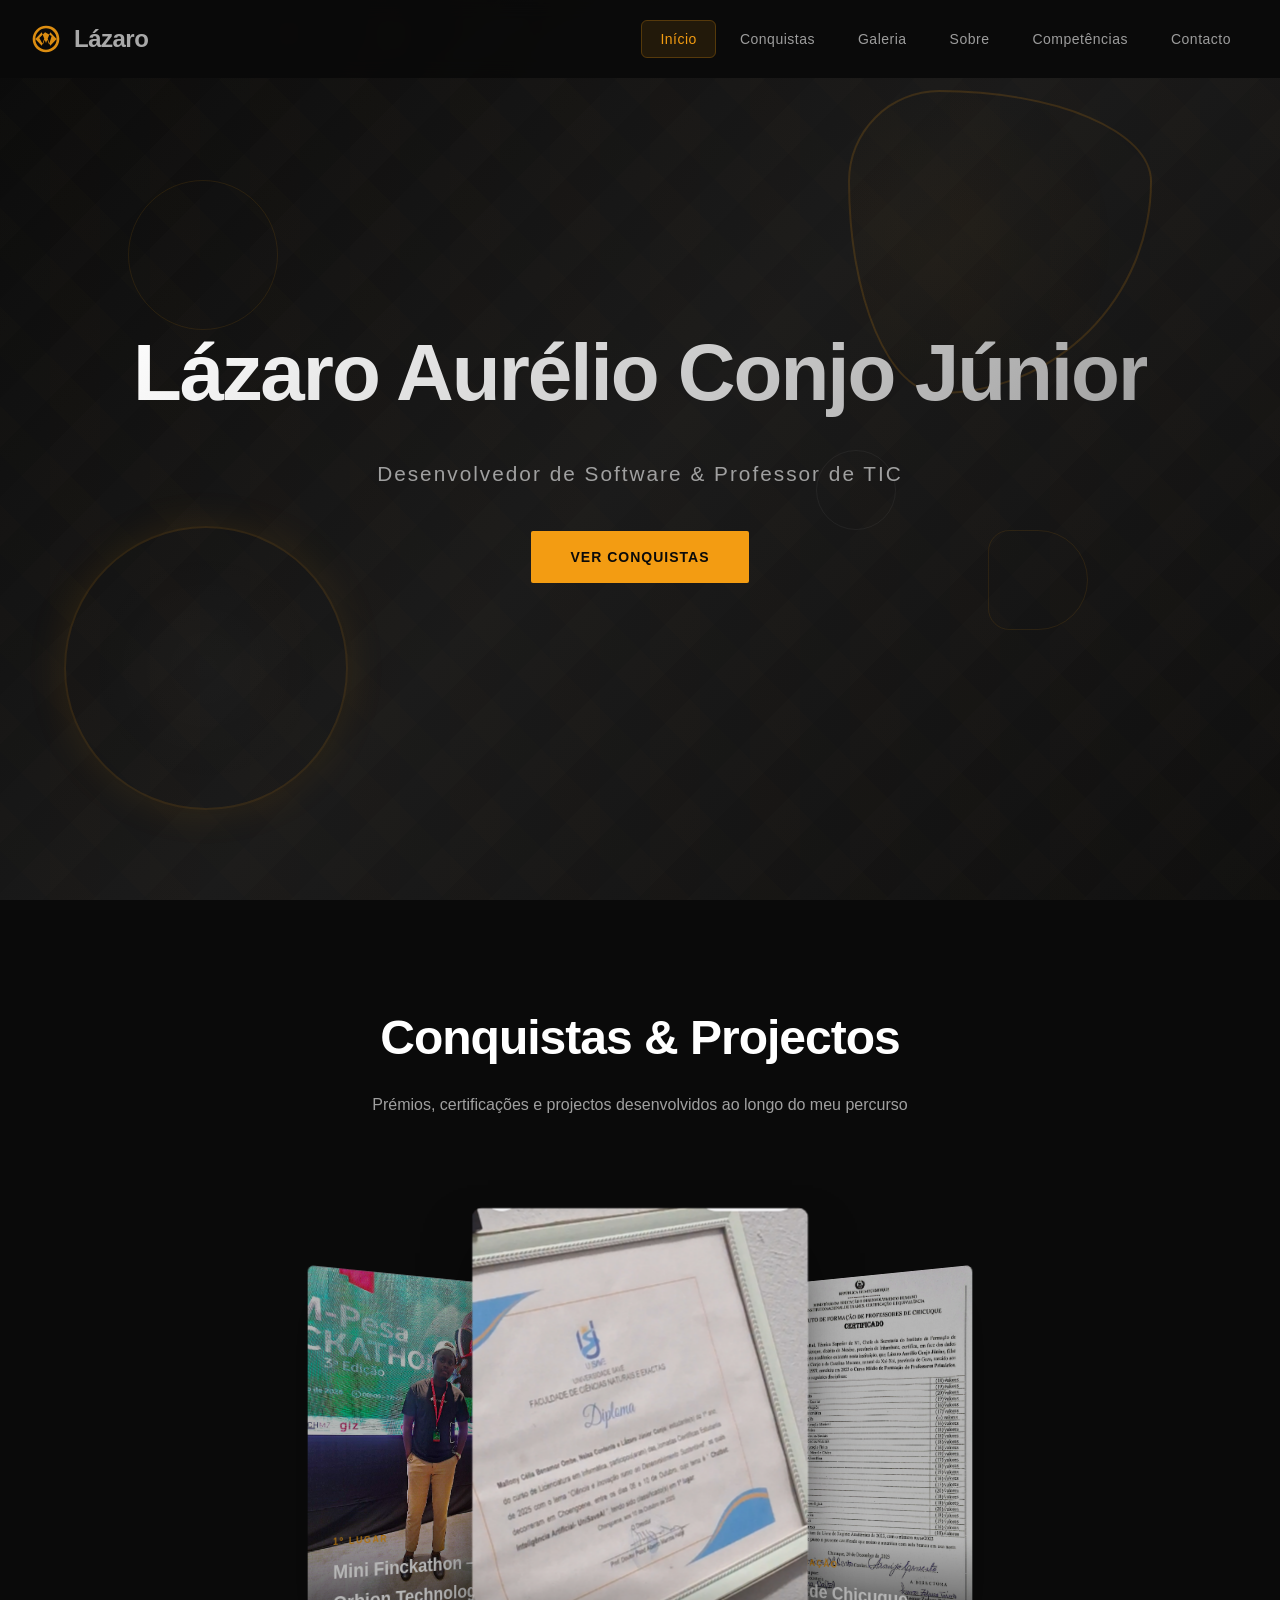
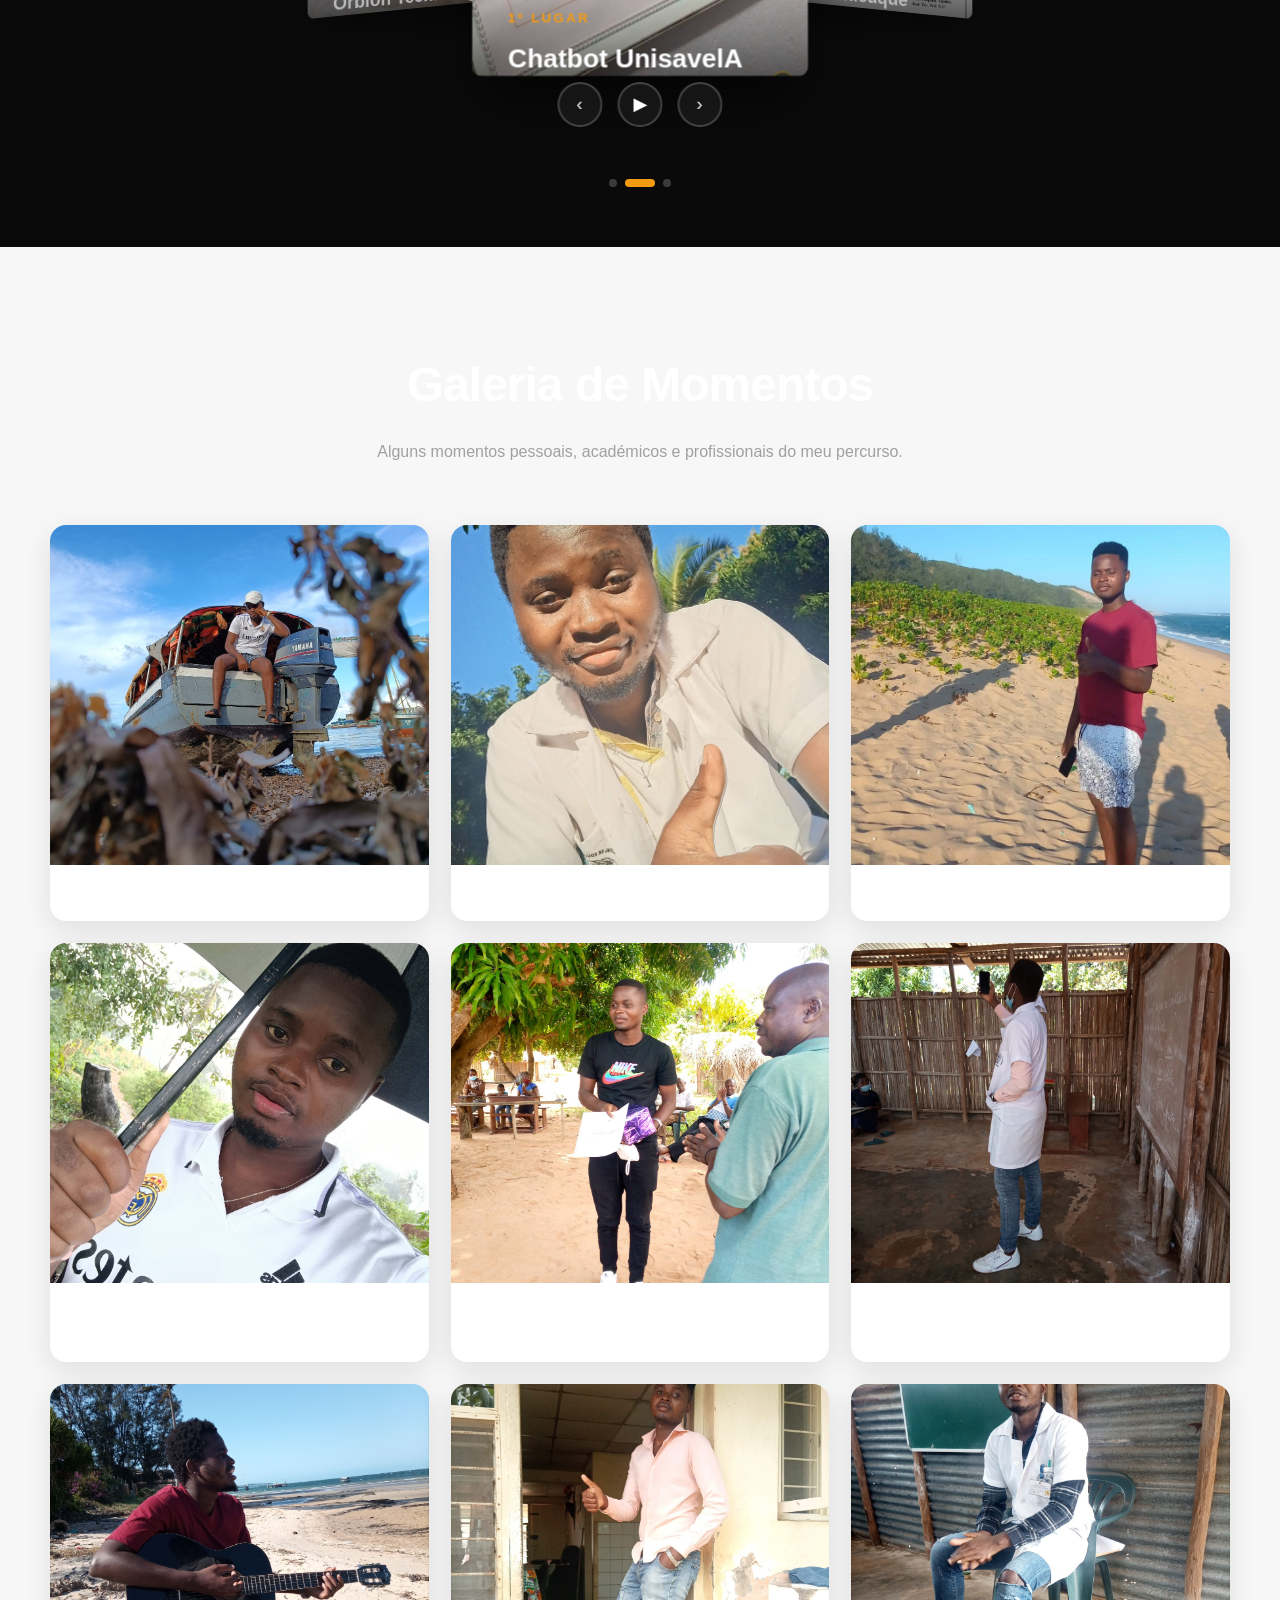
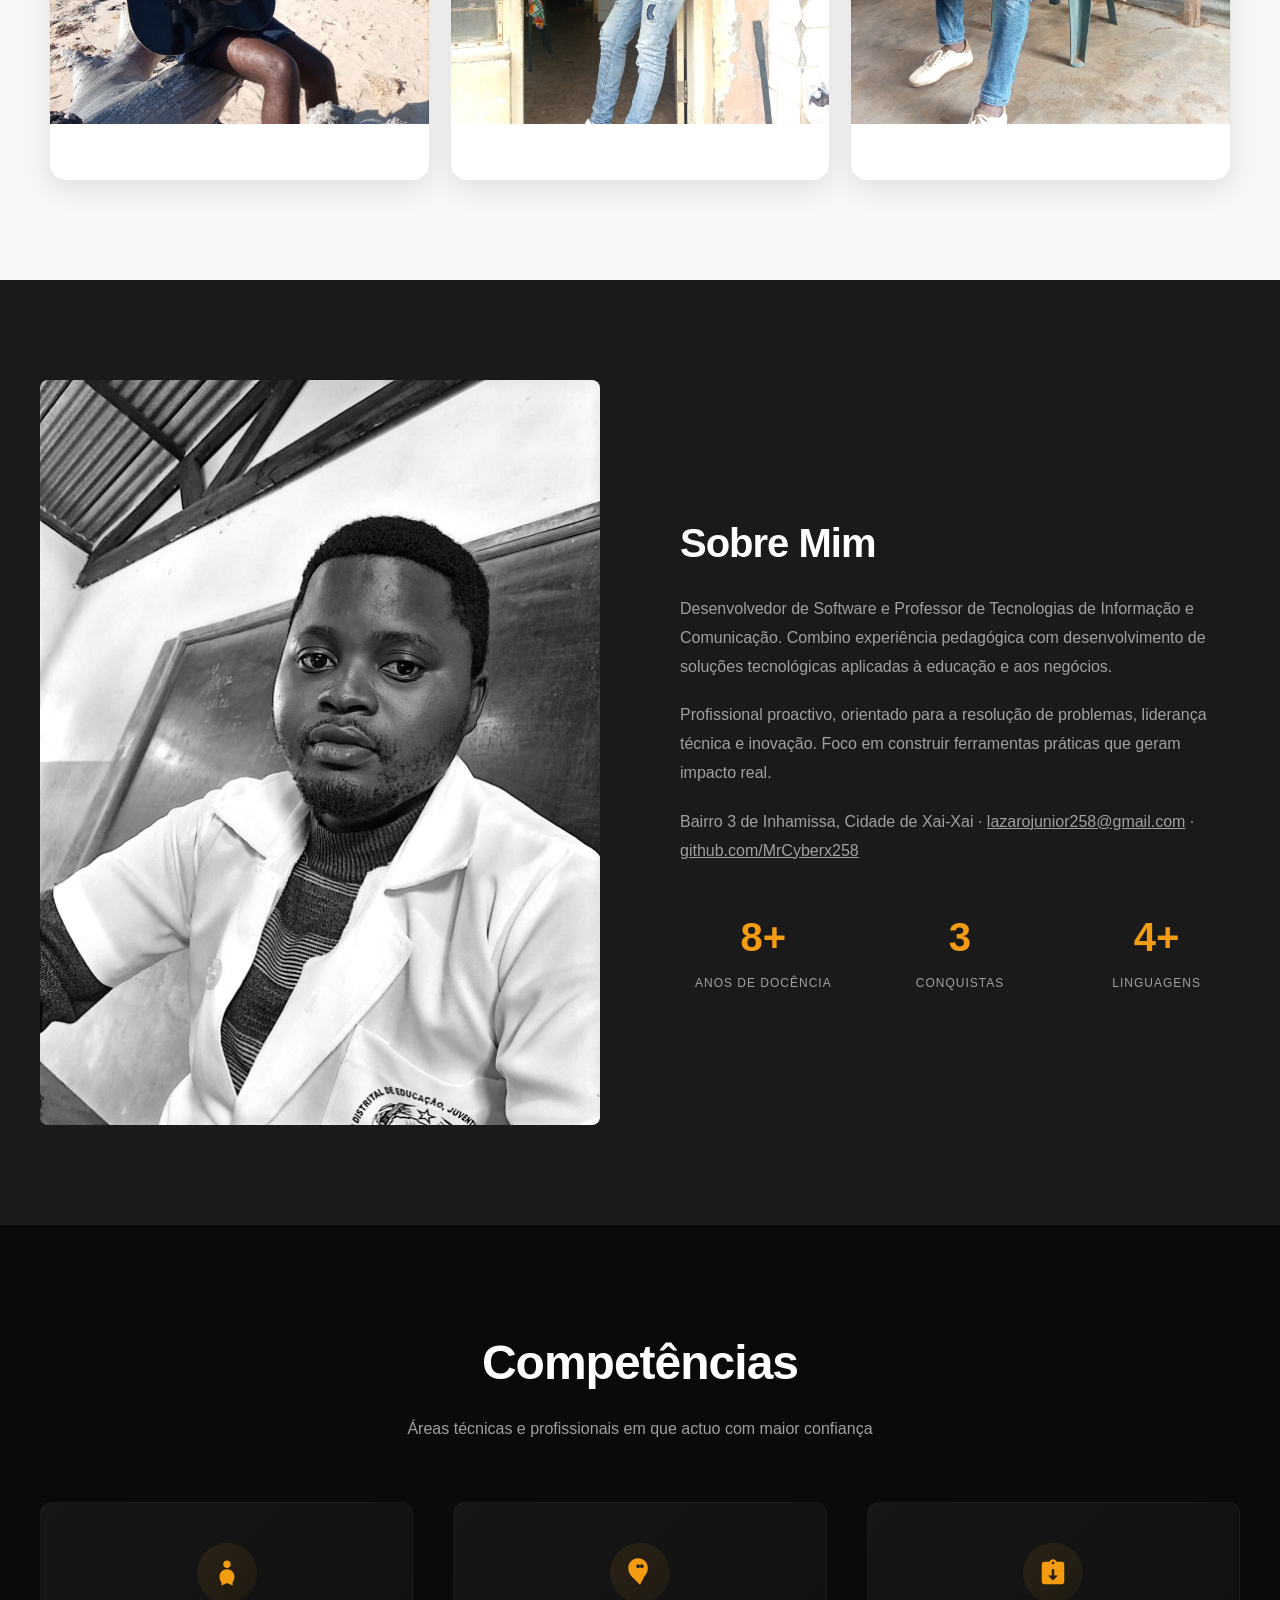
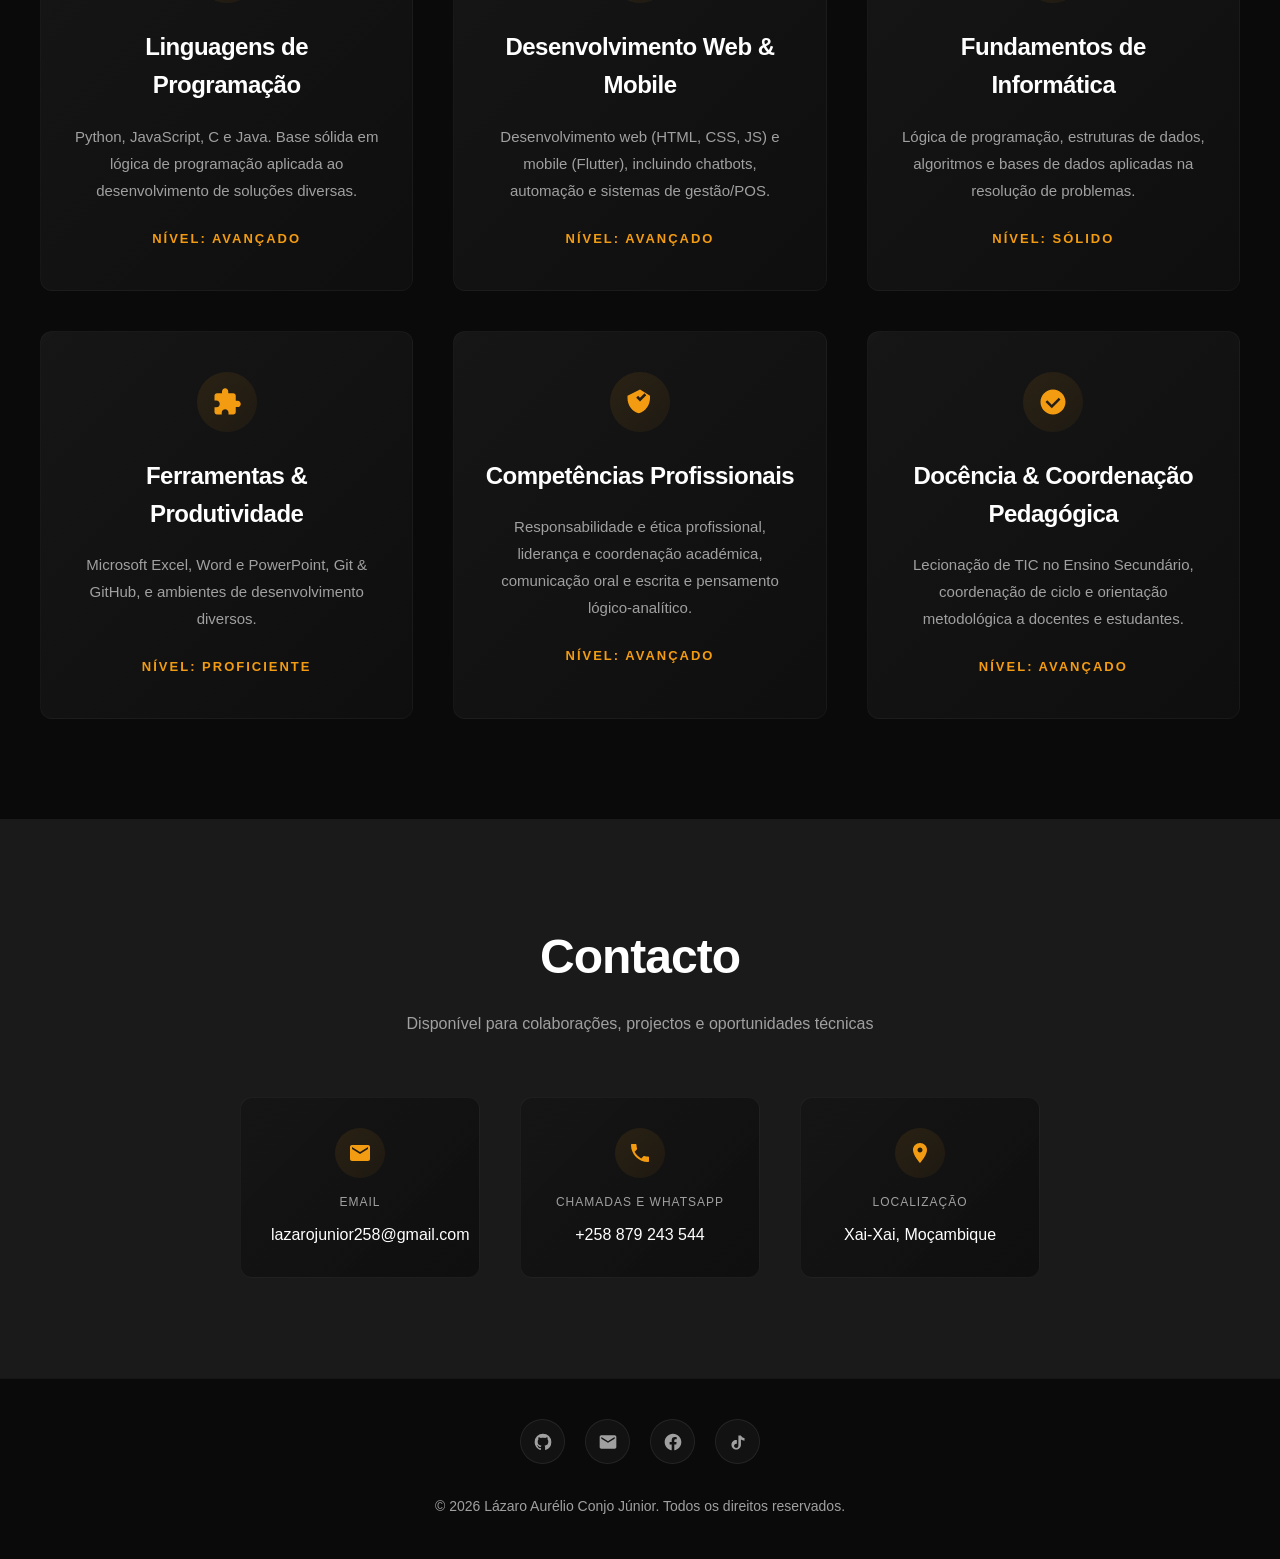
<file: index.html>
<!DOCTYPE html>
<html lang="pt-PT">
<head>
    
    <meta name="google-site-verification" content="lxojK_uDSFp10uZTEmTOgrh80DhvnUfs86QSbu8yl74"/>
    <meta charset="UTF-8">
    <meta name="viewport" content="width=device-width, initial-scale=1.0">
    <meta name="description" content="Portfólio de Lázaro Aurélio Conjo Júnior - Desenvolvedor e Professor de TIC">
    <title>Lázaro Aurélio Conjo Júnior | Desenvolvedor & Professor de TIC</title>
    <link rel="stylesheet" href="templatemo-amber-folio.css">
<!--

TemplateMo 615 Amber Folio

https://templatemo.com/tm-615-amber-folio

-->
</head>
<body>
    <!-- Loading Screen -->
    <div class="loading-screen" id="loadingScreen">
        <div class="loader"></div>
    </div>

    <!-- Header Navigation -->
    <header id="header">
        <nav>
            <a href="#home" class="logo">
                <svg viewBox="0 0 24 24" xmlns="http://www.w3.org/2000/svg">
                    <path d="M12 20C16.4 20 20 16.4 20 12C20 7.6 16.4 4 12 4C7.6 4 4 7.6 4 12C4 16.4 7.6 20 12 20M12 2C18.5 2 22 6.5 22 12C22 17.5 17.5 22 12 22C6.5 22 2 17.5 2 12C2 6.5 6.5 2 12 2M14.3 16.2L12 10L9.7 16.2L7 11.3L11.3 7L16.2 9.7L14.3 16.2M8.8 17L12 8L15.2 17L20 12L15.2 7L12 15L8.8 7L4 12L8.8 17Z"/>
                </svg>
                Lázaro
            </a>
            <ul class="nav-menu" id="navMenu">
                <li><a href="#home">Início</a></li>
                <li><a href="#portfolio">Conquistas</a></li>
                <li><a href="#momentos">Galeria</a></li>
                <li><a href="#about">Sobre</a></li>
                <li><a href="#services">Competências</a></li>
                <li><a href="#contact">Contacto</a></li>
            </ul>
            <div class="menu-toggle" id="menuToggle">
                <span></span>
                <span></span>
                <span></span>
            </div>
        </nav>
    </header>

    <!-- Hero Section -->
    <section class="hero-section" id="home">
        <div class="hero-bg"></div>
        <div class="hero-shapes">
            <div class="floating-accent accent-1"></div>
            <div class="floating-accent accent-2"></div>
            <div class="floating-accent accent-3"></div>
        </div>
        <div class="hero-content reveal">
            <h1 class="hero-title">Lázaro Aurélio Conjo Júnior</h1>
            <p class="hero-subtitle">Desenvolvedor de Software & Professor de TIC</p>
            <a href="#portfolio" class="cta-button">Ver Conquistas</a>
        </div>
    </section>

    <!-- Portfolio Section with Coverflow -->
    <section class="portfolio-section" id="portfolio">
        <div class="section-header reveal">
            <h2 class="section-title">Conquistas & Projectos</h2>
            <p class="section-subtitle">Prémios, certificações e projectos desenvolvidos ao longo do meu percurso</p>
        </div>

        <div class="coverflow-wrapper">
            <div class="coverflow-container" id="coverflowContainer">
                <!-- Mini Finckathon -->
                <div class="coverflow-item" data-index="0">
                    <img src="images/cert-finckathon.jpg" alt="Mini Finckathon - Orbion Technology" class="portfolio-image">
                    <div class="portfolio-overlay">
                        <div class="portfolio-category">1º Lugar</div>
                        <h3 class="portfolio-title">Mini Finckathon — Orbion Technology</h3>
                        <p class="portfolio-description">UNISAVE · Vodacom M-Pesa · 2026 — Apuramento nacional com projecto de inclusão financeira</p>
                    </div>
                </div>

                <!-- Chatbot UnisavelA -->
                <div class="coverflow-item" data-index="1">
                    <img src="images/cert-unisave.jpg" alt="Chatbot UnisavelA" class="portfolio-image">
                    <div class="portfolio-overlay">
                        <div class="portfolio-category">1º Lugar</div>
                        <h3 class="portfolio-title">Chatbot UnisavelA</h3>
                        <p class="portfolio-description">Jornadas Científicas · UNISAVE · 2025 — Assistente virtual de suporte académico</p>
                    </div>
                </div>

                <!-- IFP Chicuque -->
                <div class="coverflow-item" data-index="2">
                    <img src="images/cert-chicuque.jpg" alt="Curso Médio de Formação de Professores - IFP de Chicuque" class="portfolio-image">
                    <div class="portfolio-overlay">
                        <div class="portfolio-category">Formação</div>
                        <h3 class="portfolio-title">IFP de Chicuque</h3>
                        <p class="portfolio-description">Curso Médio de Formação de Professores Primários · Nota Final: 18 Valores</p>
                    </div>
                </div>

            </div>

            <!-- Navigation Controls -->
            <div class="coverflow-controls">
                <button class="control-btn" id="prevBtn">‹</button>
                <button class="control-btn" id="playPauseBtn">▶</button>
                <button class="control-btn" id="nextBtn">›</button>
            </div>

            <!-- Indicators -->
            <div class="indicators" id="indicators">
                <div class="indicator active" data-index="0"></div>
                <div class="indicator" data-index="1"></div>
                <div class="indicator" data-index="2"></div>
            </div>
        </div>
    </section>

    <!-- About Section -->
    
    <!-- Galeria de Fotografias -->
    <section class="moments-section" id="momentos">
        <div class="section-header reveal">
            <h2 class="section-title">Galeria de Momentos</h2>
            <p class="section-subtitle">Alguns momentos pessoais, académicos e profissionais do meu percurso.</p>
        </div>
        <div class="moments-grid">
            <figure class="moment-card reveal">
                <img src="images/momentos/momento-na-praia-barco.jpg" alt="Momento junto a um barco na praia" loading="lazy">
                <figcaption>Momentos de lazer junto ao mar</figcaption>
            </figure>
            <figure class="moment-card reveal">
                <img src="images/momentos/retrato-ao-ar-livre.jpg" alt="Retrato ao ar livre" loading="lazy">
                <figcaption>Retrato ao ar livre</figcaption>
            </figure>
            <figure class="moment-card reveal">
                <img src="images/momentos/praia-corpo-inteiro.jpg" alt="Passeio pela praia" loading="lazy">
                <figcaption>Passeio pela praia</figcaption>
            </figure>
            <figure class="moment-card reveal">
                <img src="images/momentos/retrato-com-guarda-chuva.jpg" alt="Retrato com guarda-chuva" loading="lazy">
                <figcaption>Um momento tranquilo ao ar livre</figcaption>
            </figure>
            <figure class="moment-card reveal">
                <img src="images/momentos/entrega-de-certificado.jpg" alt="Entrega de certificado numa actividade" loading="lazy">
                <figcaption>Participação numa actividade e entrega de certificado</figcaption>
            </figure>
            <figure class="moment-card reveal">
                <img src="images/momentos/actividade-na-sala.jpg" alt="Actividade numa sala de aula" loading="lazy">
                <figcaption>Actividade em contexto educativo</figcaption>
            </figure>
            <figure class="moment-card reveal">
                <img src="images/momentos/musica-na-praia.jpg" alt="A tocar guitarra na praia" loading="lazy">
                <figcaption>Música e inspiração junto ao mar</figcaption>
            </figure>
            <figure class="moment-card reveal">
                <img src="images/momentos/retrato-na-entrada.jpg" alt="Retrato à entrada de um edifício" loading="lazy">
                <figcaption>Retrato informal</figcaption>
            </figure>
            <figure class="moment-card reveal">
                <img src="images/momentos/actividade-profissional.jpg" alt="Momento de actividade profissional" loading="lazy">
                <figcaption>Experiência e participação profissional</figcaption>
            </figure>
        </div>
    </section>

    <section class="about-section" id="about">
        <div class="about-container reveal">
            <div class="about-image">
                <img src="images/perfil.jpg" alt="Lázaro Aurélio Conjo Júnior"">
            </div>
            <div class="about-content">
                <h2>Sobre Mim</h2>
                <p>Desenvolvedor de Software e Professor de Tecnologias de Informação e Comunicação. Combino experiência pedagógica com desenvolvimento de soluções tecnológicas aplicadas à educação e aos negócios.</p>
                <p>Profissional proactivo, orientado para a resolução de problemas, liderança técnica e inovação. Foco em construir ferramentas práticas que geram impacto real.</p>
                <p>Bairro 3 de Inhamissa, Cidade de Xai-Xai · <a href="mailto:lazarojunior258@gmail.com" style="color:inherit;">lazarojunior258@gmail.com</a> · <a href="https://github.com/MrCyberx258" target="_blank" rel="noopener" style="color:inherit;">github.com/MrCyberx258</a></p>
                
                <div class="stats">
                    <div class="stat-item">
                        <div class="stat-number">8+</div>
                        <div class="stat-label">Anos de Docência</div>
                    </div>
                    <div class="stat-item">
                        <div class="stat-number">3</div>
                        <div class="stat-label">Conquistas</div>
                    </div>
                    <div class="stat-item">
                        <div class="stat-number">4+</div>
                        <div class="stat-label">Linguagens</div>
                    </div>
                </div>
            </div>
        </div>
    </section>

    <!-- Services Section -->
    <section class="services-section" id="services">
        <div class="services-container">
            <div class="section-header reveal">
                <h2 class="section-title">Competências</h2>
                <p class="section-subtitle">Áreas técnicas e profissionais em que actuo com maior confiança</p>
            </div>

            <div class="services-grid reveal">
                <div class="service-card">
                    <div class="service-icon">
                        <svg viewBox="0 0 24 24" xmlns="http://www.w3.org/2000/svg">
                            <path d="M12 2C10.34 2 9 3.34 9 5C9 6.66 10.34 8 12 8C13.66 8 15 6.66 15 5C15 3.34 13.66 2 12 2ZM12 9C8.69 9 6 11.69 6 15C6 16.66 6.56 18.17 7.5 19.32V22L12 20L16.5 22V19.32C17.44 18.17 18 16.66 18 15C18 11.69 15.31 9 12 9Z"/>
                        </svg>
                    </div>
                    <h3 class="service-title">Linguagens de Programação</h3>
                    <p class="service-description">Python, JavaScript, C e Java. Base sólida em lógica de programação aplicada ao desenvolvimento de soluções diversas.</p>
                    <div class="service-price">Nível: Avançado</div>
                </div>

                <div class="service-card">
                    <div class="service-icon">
                        <svg viewBox="0 0 24 24" xmlns="http://www.w3.org/2000/svg">
                            <path d="M12 6.5C12 5.67 11.33 5 10.5 5S9 5.67 9 6.5 9.67 8 10.5 8 12 7.33 12 6.5M13.5 5C12.67 5 12 5.67 12 6.5S12.67 8 13.5 8 15 7.33 15 6.5 14.33 5 13.5 5M12 21.35L5.35 14.7C3.58 12.93 2.61 10.54 2.61 8.04C2.61 3.74 6.05 0.25 10.36 0.21C14.72 0.17 18.29 3.69 18.29 8C18.29 10.53 17.34 12.88 15.58 14.65L12 21.35Z"/>
                        </svg>
                    </div>
                    <h3 class="service-title">Desenvolvimento Web & Mobile</h3>
                    <p class="service-description">Desenvolvimento web (HTML, CSS, JS) e mobile (Flutter), incluindo chatbots, automação e sistemas de gestão/POS.</p>
                    <div class="service-price">Nível: Avançado</div>
                </div>

                <div class="service-card">
                    <div class="service-icon">
                        <svg viewBox="0 0 24 24" xmlns="http://www.w3.org/2000/svg">
                            <path d="M19 3H14.82C14.4 1.84 13.3 1 12 1S9.6 1.84 9.18 3H5C3.9 3 3 3.9 3 5V19C3 20.1 3.9 21 5 21H19C20.1 21 21 20.1 21 19V5C21 3.9 20.1 3 19 3ZM12 3C12.55 3 13 3.45 13 4S12.55 5 12 5 11 4.55 11 4 11.45 3 12 3ZM12 18L8 14H11V9H13V14H16L12 18Z"/>
                        </svg>
                    </div>
                    <h3 class="service-title">Fundamentos de Informática</h3>
                    <p class="service-description">Lógica de programação, estruturas de dados, algoritmos e bases de dados aplicadas na resolução de problemas.</p>
                    <div class="service-price">Nível: Sólido</div>
                </div>

                <div class="service-card">
                    <div class="service-icon">
                        <svg viewBox="0 0 24 24" xmlns="http://www.w3.org/2000/svg">
                            <path d="M20.5 11H19V7C19 5.9 18.1 5 17 5H13V3.5C13 2.12 11.88 1 10.5 1S8 2.12 8 3.5V5H4C2.9 5 2 5.9 2 7V10.8H3.5C4.99 10.8 6.2 12.01 6.2 13.5S4.99 16.2 3.5 16.2H2V20C2 21.1 2.9 22 4 22H7.8V20.5C7.8 19.01 9.01 17.8 10.5 17.8S13.2 19.01 13.2 20.5V22H17C18.1 22 19 21.1 19 20V16H20.5C21.88 16 23 14.88 23 13.5S21.88 11 20.5 11Z"/>
                        </svg>
                    </div>
                    <h3 class="service-title">Ferramentas & Produtividade</h3>
                    <p class="service-description">Microsoft Excel, Word e PowerPoint, Git & GitHub, e ambientes de desenvolvimento diversos.</p>
                    <div class="service-price">Nível: Proficiente</div>
                </div>

                <div class="service-card">
                    <div class="service-icon">
                        <svg viewBox="0 0 24 24" xmlns="http://www.w3.org/2000/svg">
                            <path d="M12 2L2 7V9C2 14.55 5.84 19.74 11 21C16.16 19.74 20 14.55 20 9V7L12 2ZM12 11.5L9 8.5L10.41 7.09L12 8.67L15.59 5.09L17 6.5L12 11.5Z"/>
                        </svg>
                    </div>
                    <h3 class="service-title">Competências Profissionais</h3>
                    <p class="service-description">Responsabilidade e ética profissional, liderança e coordenação académica, comunicação oral e escrita e pensamento lógico-analítico.</p>
                    <div class="service-price">Nível: Avançado</div>
                </div>

                <div class="service-card">
                    <div class="service-icon">
                        <svg viewBox="0 0 24 24" xmlns="http://www.w3.org/2000/svg">
                            <path d="M12 2C6.48 2 2 6.48 2 12S6.48 22 12 22 22 17.52 22 12 17.52 2 12 2ZM11 17L6 12L7.41 10.59L11 14.17L16.59 8.59L18 10L11 17Z"/>
                        </svg>
                    </div>
                    <h3 class="service-title">Docência & Coordenação Pedagógica</h3>
                    <p class="service-description">Lecionação de TIC no Ensino Secundário, coordenação de ciclo e orientação metodológica a docentes e estudantes.</p>
                    <div class="service-price">Nível: Avançado</div>
                </div>
            </div>
        </div>
    </section>

    <!-- Contact Section -->
    <section class="contact-section" id="contact">
        <div class="contact-container">
            <div class="section-header reveal">
                <h2 class="section-title">Contacto</h2>
                <p class="section-subtitle">Disponível para colaborações, projectos e oportunidades técnicas</p>
            </div>

            <div class="contact-info reveal">
                <a href="mailto:lazarojunior258@gmail.com" class="contact-item">
                    <div class="contact-icon">
                        <svg viewBox="0 0 24 24" xmlns="http://www.w3.org/2000/svg">
                            <path d="M20 4H4C2.9 4 2 4.9 2 6V18C2 19.1 2.9 20 4 20H20C21.1 20 22 19.1 22 18V6C22 4.9 21.1 4 20 4ZM20 8L12 13L4 8V6L12 11L20 6V8Z"/>
                        </svg>
                    </div>
                    <div class="contact-label">Email</div>
                    <div class="contact-value">lazarojunior258@gmail.com</div>
                </a>

                <a href="tel:+258879243544" class="contact-item">
                    <div class="contact-icon">
                        <svg viewBox="0 0 24 24" xmlns="http://www.w3.org/2000/svg">
                            <path d="M6.62 10.79C8.06 13.62 10.38 15.94 13.21 17.38L15.41 15.18C15.69 14.9 16.08 14.82 16.43 14.93C17.55 15.3 18.75 15.5 20 15.5C20.55 15.5 21 15.95 21 16.5V20C21 20.55 20.55 21 20 21C10.61 21 3 13.39 3 4C3 3.45 3.45 3 4 3H7.5C8.05 3 8.5 3.45 8.5 4C8.5 5.25 8.7 6.45 9.07 7.57C9.18 7.92 9.1 8.31 8.82 8.59L6.62 10.79Z"/>
                        </svg>
                    </div>
                    <div class="contact-label">Chamadas e WhatsApp</div>
                    <div class="contact-value">+258 879 243 544</div>
                </a>

                <a href="https://maps.google.com/?q=Xai-Xai+Mozambique" target="_blank" rel="noopener" class="contact-item">
                    <div class="contact-icon">
                        <svg viewBox="0 0 24 24" xmlns="http://www.w3.org/2000/svg">
                            <path d="M12 2C8.13 2 5 5.13 5 9C5 14.25 12 22 12 22S19 14.25 19 9C19 5.13 15.87 2 12 2ZM12 11.5C10.62 11.5 9.5 10.38 9.5 9S10.62 6.5 12 6.5S14.5 7.62 14.5 9S13.38 11.5 12 11.5Z"/>
                        </svg>
                    </div>
                    <div class="contact-label">Localização</div>
                    <div class="contact-value">Xai-Xai, Moçambique</div>
                </a>
            </div>
        </div>
    </section>

    <!-- Footer -->
    <footer>
        <div class="footer-content">
            <div class="social-links">
                <a href="https://github.com/MrCyberx258" target="_blank" rel="noopener" class="social-link" aria-label="GitHub">
                    <svg viewBox="0 0 24 24" xmlns="http://www.w3.org/2000/svg">
                        <path d="M12 2A10 10 0 002 12c0 4.42 2.87 8.17 6.84 9.5.5.08.66-.23.66-.5v-1.69c-2.77.6-3.36-1.34-3.36-1.34-.46-1.16-1.11-1.47-1.11-1.47-.91-.62.07-.6.07-.6 1 .07 1.53 1.03 1.53 1.03.87 1.52 2.34 1.07 2.91.83.09-.65.35-1.07.63-1.31-2.22-.25-4.55-1.11-4.55-4.92 0-1.11.38-2 1.03-2.71-.1-.25-.45-1.29.1-2.64 0 0 .84-.27 2.75 1.02.79-.22 1.65-.33 2.5-.33.85 0 1.71.11 2.5.33 1.91-1.29 2.75-1.02 2.75-1.02.55 1.35.2 2.39.1 2.64.65.71 1.03 1.6 1.03 2.71 0 3.82-2.34 4.66-4.57 4.91.36.31.68.92.68 1.85V21c0 .27.16.59.67.5A10 10 0 0022 12 10 10 0 0012 2z"/>
                    </svg>
                </a>
                <a href="mailto:lazarojunior258@gmail.com" class="social-link" aria-label="Email">
                    <svg viewBox="0 0 24 24" xmlns="http://www.w3.org/2000/svg">
                        <path d="M20 4H4C2.9 4 2 4.9 2 6V18C2 19.1 2.9 20 4 20H20C21.1 20 22 19.1 22 18V6C22 4.9 21.1 4 20 4ZM20 8L12 13L4 8V6L12 11L20 6V8Z"/>
                    </svg>
                </a>
                <a href="https://www.facebook.com" target="_blank" rel="noopener" class="social-link" aria-label="Facebook">
                    <svg viewBox="0 0 24 24" xmlns="http://www.w3.org/2000/svg">
                        <path d="M12 2.04C6.5 2.04 2 6.53 2 12.06C2 17.06 5.66 21.21 10.44 21.96V14.96H7.9V12.06H10.44V9.85C10.44 7.34 11.93 5.96 14.22 5.96C15.31 5.96 16.45 6.15 16.45 6.15V8.62H15.19C13.95 8.62 13.56 9.39 13.56 10.18V12.06H16.34L15.89 14.96H13.56V21.96C18.34 21.21 22 17.06 22 12.06C22 6.53 17.5 2.04 12 2.04Z"/>
                    </svg>
                </a>
                <a href="https://www.tiktok.com" target="_blank" rel="noopener" class="social-link" aria-label="TikTok">
                    <svg viewBox="0 0 24 24" xmlns="http://www.w3.org/2000/svg">
                        <path d="M16.6 5.82c-1.36-1.57-1.06-1.48-1.06-1.48h-3.09v12.4a2.592 2.592 0 01-2.59 2.5c-1.42 0-2.6-1.16-2.6-2.6 0-1.72 1.66-3.01 3.37-2.48V9.66c-3.45-.46-6.47 2.22-6.47 5.64 0 3.33 2.76 5.7 5.69 5.7 3.14 0 5.69-2.55 5.69-5.7V9.01a7.35 7.35 0 004.3 1.38V7.3s-1.88.09-3.24-1.48z"/>
                    </svg>
                </a>
            </div>
            <p class="footer-text">
                © 2026 Lázaro Aurélio Conjo Júnior. Todos os direitos reservados.<br>
            </p>
        </div>
    </footer>
    <script src="templatemo-amber-script.js"></script>
</body>
</html>
</file>
<file: templatemo-amber-folio.css>
@charset "utf-8";
/* 

CSS Document 

TemplateMo 615 Amber Folio

https://templatemo.com/tm-615-amber-folio

*/

* {
	margin: 0;
	padding: 0;
	box-sizing: border-box;
}

:root {
	--primary-dark: #0a0a0a;
	--secondary-dark: #1a1a1a;
	--accent-color: #f39c12;
	--text-light: #ffffff;
	--text-gray: #a0a0a0;
	--card-dark: #151515;
}

html {
	scroll-behavior: smooth;
}

body {
	font-family: 'Inter', -apple-system, BlinkMacSystemFont, 'Segoe UI', sans-serif;
	background: var(--primary-dark);
	color: var(--text-light);
	overflow-x: hidden;
	line-height: 1.6;
}

/* Custom Scrollbar */
::-webkit-scrollbar {
	width: 8px;
}

::-webkit-scrollbar-track {
	background: var(--secondary-dark);
}

::-webkit-scrollbar-thumb {
	background: var(--accent-color);
	border-radius: 4px;
}

/* Header Navigation */
header {
	position: fixed;
	top: 0;
	left: 0;
	right: 0;
	background: rgba(10, 10, 10, 0.95);
	backdrop-filter: blur(10px);
	z-index: 1000;
	padding: 20px 0;
	transition: all 0.3s ease;
}

header.scrolled {
	padding: 15px 0;
	background: rgba(10, 10, 10, 0.98);
}

nav {
	max-width: 1400px;
	margin: 0 auto;
	padding: 0 30px;
	display: flex;
	justify-content: space-between;
	align-items: center;
}

.logo {
	font-size: 24px;
	font-weight: 700;
	letter-spacing: -0.5px;
	color: rgba(255, 255, 255, 0.65);
	text-decoration: none;
	display: flex;
	align-items: center;
	gap: 12px;
	transition: all 0.3s ease;
}

.logo:hover {
	color: rgba(255, 255, 255, 0.85);
}

.logo svg {
	width: 32px;
	height: 32px;
	fill: var(--accent-color);
	opacity: 0.9;
	transition: all 0.3s ease;
}

.logo:hover svg {
	opacity: 1;
	transform: rotate(-5deg) scale(1.05);
}

.nav-menu {
	display: flex;
	list-style: none;
	gap: 5px;
}

.nav-menu a {
	color: rgba(255, 255, 255, 0.6);
	text-decoration: none;
	font-size: 14px;
	font-weight: 500;
	letter-spacing: 0.5px;
	padding: 10px 18px;
	position: relative;
	transition: all 0.3s ease;
	border-radius: 6px;
	background: transparent;
	border: 1px solid transparent;
}

.nav-menu a::before {
	content: '';
	position: absolute;
	top: 50%;
	left: 50%;
	width: 0;
	height: 0;
	background: radial-gradient(circle, rgba(243, 156, 18, 0.15) 0%, transparent 70%);
	border-radius: 50%;
	transform: translate(-50%, -50%);
	transition: all 0.4s ease;
	z-index: -1;
}

.nav-menu a:hover {
	color: rgba(255, 255, 255, 0.9);
	background: linear-gradient(135deg,
			rgba(243, 156, 18, 0.08) 0%,
			rgba(243, 156, 18, 0.03) 100%);
	border-color: rgba(243, 156, 18, 0.2);
	transform: translateY(-1px);
}

.nav-menu a:hover::before {
	width: 100%;
	height: 100%;
	border-radius: 6px;
}

.nav-menu a.active {
	color: var(--accent-color);
	background: rgba(243, 156, 18, 0.1);
	border-color: rgba(243, 156, 18, 0.25);
}

/* Mobile Menu Toggle */
.menu-toggle {
	display: none;
	flex-direction: column;
	cursor: pointer;
	gap: 4px;
}

.menu-toggle span {
	width: 25px;
	height: 2px;
	background: var(--text-light);
	transition: all 0.3s ease;
}

/* Hero Section */
.hero-section {
	height: 100vh;
	display: flex;
	align-items: center;
	justify-content: center;
	position: relative;
	background: linear-gradient(135deg, #0a0a0a 0%, #1a1a1a 50%, #0f0f0f 100%);
	margin-top: 0;
	overflow: hidden;
}

.hero-bg {
	position: absolute;
	top: 0;
	left: 0;
	right: 0;
	bottom: 0;
	opacity: 0.2;
	background-image:
		repeating-linear-gradient(45deg, transparent, transparent 35px, rgba(243, 156, 18, 0.04) 35px, rgba(243, 156, 18, 0.04) 70px),
		repeating-linear-gradient(-45deg, transparent, transparent 35px, rgba(255, 255, 255, .04) 35px, rgba(255, 255, 255, .04) 70px),
		repeating-linear-gradient(90deg, transparent, transparent 50px, rgba(243, 156, 18, 0.03) 50px, rgba(243, 156, 18, 0.03) 100px);
}

/* Animated geometric shapes for hero background */
.hero-section::before {
	content: '';
	position: absolute;
	top: 10%;
	right: 10%;
	width: 300px;
	height: 300px;
	border: 2px solid rgba(243, 156, 18, 0.15);
	border-radius: 30% 70% 70% 30% / 30% 30% 70% 70%;
	animation: morphShape 20s ease-in-out infinite;
	background: radial-gradient(circle at 30% 50%, rgba(243, 156, 18, 0.03), transparent 70%);
}

.hero-section::after {
	content: '';
	position: absolute;
	bottom: 10%;
	left: 5%;
	width: 280px;
	height: 280px;
	border: 2px solid rgba(243, 156, 18, 0.12);
	border-radius: 50%;
	animation: rotateShape 25s linear infinite;
	background: radial-gradient(circle at 50% 50%, rgba(255, 255, 255, 0.02), transparent 60%);
	box-shadow: 0 0 40px rgba(243, 156, 18, 0.1);
}

/* Additional floating accent shapes */
.hero-shapes {
	position: absolute;
	top: 0;
	left: 0;
	width: 100%;
	height: 100%;
	pointer-events: none;
}

.floating-accent {
	position: absolute;
	border: 1px solid rgba(243, 156, 18, 0.1);
	animation: float 15s ease-in-out infinite;
}

.accent-1 {
	top: 20%;
	left: 10%;
	width: 150px;
	height: 150px;
	border-radius: 50%;
	animation-delay: 0s;
}

.accent-2 {
	bottom: 30%;
	right: 15%;
	width: 100px;
	height: 100px;
	border-radius: 30% 70% 70% 30%;
	animation-delay: -5s;
}

.accent-3 {
	top: 50%;
	right: 30%;
	width: 80px;
	height: 80px;
	border-radius: 50%;
	animation-delay: -10s;
	border-color: rgba(255, 255, 255, 0.05);
}

@keyframes morphShape {

	0%,
	100% {
		border-radius: 30% 70% 70% 30% / 30% 30% 70% 70%;
		transform: rotate(0deg) scale(1);
	}

	33% {
		border-radius: 70% 30% 30% 70% / 70% 70% 30% 30%;
		transform: rotate(120deg) scale(1.1);
	}

	66% {
		border-radius: 30% 70% 40% 60% / 60% 30% 70% 40%;
		transform: rotate(240deg) scale(0.95);
	}
}

@keyframes rotateShape {
	0% {
		transform: rotate(0deg) scale(1);
	}

	50% {
		transform: rotate(180deg) scale(1.05);
	}

	100% {
		transform: rotate(360deg) scale(1);
	}
}

@keyframes float {

	0%,
	100% {
		transform: translateY(0) translateX(0) rotate(0deg);
	}

	25% {
		transform: translateY(-20px) translateX(10px) rotate(90deg);
	}

	50% {
		transform: translateY(10px) translateX(-10px) rotate(180deg);
	}

	75% {
		transform: translateY(-10px) translateX(5px) rotate(270deg);
	}
}

.hero-content {
	text-align: center;
	z-index: 1;
	padding: 0 20px;
}

.hero-title {
	font-size: clamp(2.5rem, 8vw, 5rem);
	font-weight: 900;
	letter-spacing: -2px;
	margin-bottom: 20px;
	background: linear-gradient(135deg, #ffffff 0%, #a0a0a0 100%);
	-webkit-background-clip: text;
	-webkit-text-fill-color: transparent;
	background-clip: text;
}

.hero-subtitle {
	font-size: clamp(1rem, 2vw, 1.3rem);
	color: var(--text-gray);
	margin-bottom: 40px;
	font-weight: 300;
	letter-spacing: 2px;
}

.cta-button {
	display: inline-block;
	padding: 15px 40px;
	background: var(--accent-color);
	color: var(--primary-dark);
	text-decoration: none;
	font-weight: 600;
	font-size: 14px;
	letter-spacing: 1px;
	text-transform: uppercase;
	border-radius: 2px;
	transition: all 0.3s ease;
	position: relative;
	overflow: hidden;
}

.cta-button:hover {
	transform: translateY(-2px);
	box-shadow: 0 10px 30px rgba(243, 156, 18, 0.3);
}

/* Portfolio Section with Coverflow */
.portfolio-section {
	padding: 100px 0;
	position: relative;
	background: var(--primary-dark);
	min-height: 100vh;
	display: flex;
	flex-direction: column;
	align-items: center;
	justify-content: center;
}

.section-header {
	text-align: center;
	margin-bottom: 60px;
	padding: 0 20px;
}

.section-title {
	font-size: clamp(2rem, 5vw, 3rem);
	font-weight: 800;
	letter-spacing: -1px;
	margin-bottom: 15px;
}

.section-subtitle {
	color: var(--text-gray);
	font-size: 16px;
	max-width: 600px;
	margin: 0 auto;
}

/* Coverflow Container */
.coverflow-wrapper {
	width: 100%;
	position: relative;
	padding: 40px 0 80px;
}

.coverflow-container {
	width: 900px;
	max-width: 90vw;
	/* Dynamic height based on viewport: min 350px, preferred 45vh, max 500px */
	height: clamp(350px, 45vh, 500px);
	position: relative;
	transform-style: preserve-3d;
	margin: 0 auto;
	perspective: 1200px;
}

.coverflow-item {
	position: absolute;
	/* Dynamic width based on viewport: min 210px, preferred 27vh, max 300px */
	width: clamp(210px, 27vh, 300px);
	/* Dynamic height based on viewport: min 290px, preferred 38vh, max 420px */
	height: clamp(290px, 38vh, 420px);
	left: 50%;
	top: 50%;
	transform-origin: center center;
	cursor: pointer;
	transition: all 0.6s cubic-bezier(0.23, 1, 0.32, 1);
	border-radius: 8px;
	overflow: hidden;
	box-shadow: 0 25px 50px -12px rgba(0, 0, 0, 0.8);
}

/* Adjust for large screens (27" and above) */
@media (min-height: 900px) {
	.coverflow-container {
		height: clamp(450px, 50vh, 550px);
	}

	.coverflow-item {
		width: clamp(280px, 30vh, 340px);
		height: clamp(390px, 42vh, 480px);
	}
}

/* Adjust for small laptops */
@media (max-height: 768px) {
	.coverflow-container {
		height: clamp(300px, 42vh, 380px);
	}

	.coverflow-item {
		width: clamp(180px, 24vh, 240px);
		height: clamp(250px, 34vh, 320px);
	}
}

/* Reflection Effect */
.coverflow-item::after {
	content: '';
	position: absolute;
	top: 100%;
	left: 0;
	width: 100%;
	height: 100%;
	background: inherit;
	transform: scaleY(-1) translateY(1px);
	opacity: 0.15;
	filter: blur(2px);
	mask: linear-gradient(to bottom,
			rgba(0, 0, 0, 0.4) 0%,
			rgba(0, 0, 0, 0.2) 20%,
			rgba(0, 0, 0, 0.1) 40%,
			transparent 60%);
	-webkit-mask: linear-gradient(to bottom,
			rgba(0, 0, 0, 0.4) 0%,
			rgba(0, 0, 0, 0.2) 20%,
			rgba(0, 0, 0, 0.1) 40%,
			transparent 60%);
	pointer-events: none;
}

.portfolio-image {
	width: 100%;
	height: 100%;
	object-fit: cover;
	transition: transform 0.6s ease;
}

.coverflow-item:hover .portfolio-image {
	transform: scale(1.05);
}

.portfolio-overlay {
	position: absolute;
	bottom: 0;
	left: 0;
	right: 0;
	background: linear-gradient(to top,
			rgba(0, 0, 0, 0.95) 0%,
			rgba(0, 0, 0, 0.7) 40%,
			rgba(0, 0, 0, 0.3) 70%,
			transparent 100%);
	padding: 30px;
	transform: translateY(100px);
	transition: transform 0.4s ease;
}

.coverflow-item:hover .portfolio-overlay {
	transform: translateY(0);
}

.portfolio-category {
	font-size: 11px;
	text-transform: uppercase;
	letter-spacing: 2px;
	color: var(--accent-color);
	margin-bottom: 8px;
	font-weight: 600;
}

.portfolio-title {
	font-size: 22px;
	font-weight: 700;
	margin-bottom: 8px;
	color: var(--text-light);
}

.portfolio-description {
	font-size: 13px;
	color: var(--text-gray);
	line-height: 1.5;
}

/* Navigation Controls */
.coverflow-controls {
	position: absolute;
	bottom: 20px;
	left: 50%;
	transform: translateX(-50%);
	display: flex;
	gap: 15px;
	z-index: 10;
}

.control-btn {
	width: 45px;
	height: 45px;
	border: 2px solid rgba(255, 255, 255, 0.2);
	background: rgba(26, 26, 26, 0.8);
	backdrop-filter: blur(10px);
	color: var(--text-light);
	cursor: pointer;
	font-size: 18px;
	display: flex;
	align-items: center;
	justify-content: center;
	border-radius: 50%;
	transition: all 0.3s ease;
	position: relative;
}

.control-btn:hover {
	background: var(--accent-color);
	border-color: var(--accent-color);
	color: var(--primary-dark);
	transform: scale(1.1);
}

/* Adjust play button icon positioning */
#playPauseBtn {
	padding-left: 2px;
}

#playPauseBtn.playing {
	padding-left: 0;
}

/* Indicators */
.indicators {
	position: absolute;
	bottom: -40px;
	left: 50%;
	transform: translateX(-50%);
	display: flex;
	gap: 8px;
	z-index: 10;
}

.indicator {
	width: 8px;
	height: 8px;
	border-radius: 50%;
	background: rgba(255, 255, 255, 0.2);
	cursor: pointer;
	transition: all 0.3s ease;
}

.indicator.active {
	width: 30px;
	border-radius: 4px;
	background: var(--accent-color);
}

/* About Section */
.about-section {
	padding: 100px 30px;
	background: var(--secondary-dark);
}

.about-container {
	max-width: 1200px;
	margin: 0 auto;
	display: grid;
	grid-template-columns: 1fr 1fr;
	gap: 80px;
	align-items: center;
}

.about-image {
	position: relative;
	overflow: hidden;
	border-radius: 8px;
}

.about-image img {
	width: 100%;
	height: auto;
	display: block;
	filter: grayscale(100%);
	transition: filter 0.5s ease;
}

.about-image:hover img {
	filter: grayscale(0%);
}

.about-content h2 {
	font-size: clamp(2rem, 4vw, 2.5rem);
	margin-bottom: 20px;
	font-weight: 800;
	letter-spacing: -1px;
}

.about-content p {
	color: var(--text-gray);
	line-height: 1.8;
	margin-bottom: 20px;
	font-size: 16px;
}

.stats {
	display: grid;
	grid-template-columns: repeat(3, 1fr);
	gap: 30px;
	margin-top: 40px;
}

.stat-item {
	text-align: center;
}

.stat-number {
	font-size: 2.5rem;
	font-weight: 800;
	color: var(--accent-color);
	margin-bottom: 5px;
}

.stat-label {
	font-size: 12px;
	text-transform: uppercase;
	letter-spacing: 1px;
	color: var(--text-gray);
}

/* Services Section */
.services-section {
	padding: 100px 30px;
	background: var(--primary-dark);
}

.services-container {
	max-width: 1200px;
	margin: 0 auto;
}

.services-grid {
	display: grid;
	grid-template-columns: repeat(auto-fit, minmax(300px, 1fr));
	gap: 40px;
	margin-top: 60px;
}

.service-card {
	background: linear-gradient(135deg, rgba(26, 26, 26, 0.8), rgba(15, 15, 15, 0.9));
	padding: 40px 30px;
	border-radius: 12px;
	text-align: center;
	transition: all 0.4s ease;
	border: 1px solid rgba(255, 255, 255, 0.03);
	position: relative;
	overflow: hidden;
}

.service-card::before {
	content: '';
	position: absolute;
	top: -50%;
	right: -50%;
	width: 200%;
	height: 200%;
	background: radial-gradient(circle, var(--accent-color) 0%, transparent 70%);
	opacity: 0;
	transition: opacity 0.4s ease;
	pointer-events: none;
}

.service-card:hover::before {
	opacity: 0.05;
}

.service-card:hover {
	transform: translateY(-10px);
	border-color: rgba(243, 156, 18, 0.3);
	box-shadow: 0 20px 40px rgba(0, 0, 0, 0.5);
	background: linear-gradient(135deg, rgba(30, 30, 30, 0.9), rgba(20, 20, 20, 1));
}

.service-icon {
	width: 60px;
	height: 60px;
	margin: 0 auto 25px;
	display: flex;
	align-items: center;
	justify-content: center;
	background: linear-gradient(135deg, rgba(243, 156, 18, 0.1), rgba(243, 156, 18, 0.05));
	border-radius: 50%;
	transition: all 0.4s ease;
}

.service-card:hover .service-icon {
	transform: scale(1.1);
	background: linear-gradient(135deg, rgba(243, 156, 18, 0.15), rgba(243, 156, 18, 0.1));
}

.service-icon svg {
	width: 30px;
	height: 30px;
	fill: var(--accent-color);
}

.service-title {
	font-size: 1.5rem;
	margin-bottom: 18px;
	font-weight: 700;
	color: var(--text-light);
	letter-spacing: -0.5px;
}

.service-description {
	color: var(--text-gray);
	line-height: 1.8;
	font-size: 15px;
	margin-bottom: 25px;
}

.service-price {
	font-size: 13px;
	color: var(--accent-color);
	text-transform: uppercase;
	letter-spacing: 2px;
	font-weight: 600;
}

/* Contact Section */
.contact-section {
	padding: 100px 30px;
	background: var(--secondary-dark);
}

.contact-container {
	max-width: 800px;
	margin: 0 auto;
	text-align: center;
}

.contact-info {
	display: grid;
	grid-template-columns: repeat(auto-fit, minmax(200px, 1fr));
	gap: 40px;
	margin-top: 60px;
}

.contact-item {
	display: block;
	padding: 30px;
	background: linear-gradient(135deg, rgba(21, 21, 21, 0.9), rgba(15, 15, 15, 1));
	border-radius: 12px;
	transition: all 0.4s ease;
	text-decoration: none;
	border: 1px solid rgba(255, 255, 255, 0.05);
	cursor: pointer;
	position: relative;
	overflow: hidden;
}

.contact-item::before {
	content: '';
	position: absolute;
	top: -50%;
	left: -50%;
	width: 200%;
	height: 200%;
	background: radial-gradient(circle, var(--accent-color) 0%, transparent 70%);
	opacity: 0;
	transition: opacity 0.4s ease;
	pointer-events: none;
}

.contact-item:hover::before {
	opacity: 0.08;
}

.contact-item:hover {
	transform: translateY(-8px) scale(1.02);
	box-shadow: 0 15px 35px rgba(0, 0, 0, 0.6);
	border-color: rgba(243, 156, 18, 0.3);
}

.contact-icon {
	width: 50px;
	height: 50px;
	margin: 0 auto 15px;
	display: flex;
	align-items: center;
	justify-content: center;
	background: linear-gradient(135deg, rgba(243, 156, 18, 0.1), rgba(243, 156, 18, 0.05));
	border-radius: 50%;
	transition: all 0.4s ease;
}

.contact-item:hover .contact-icon {
	transform: rotate(5deg) scale(1.1);
	background: linear-gradient(135deg, rgba(243, 156, 18, 0.2), rgba(243, 156, 18, 0.1));
}

.contact-icon svg {
	width: 24px;
	height: 24px;
	fill: var(--accent-color);
}

.contact-label {
	font-size: 12px;
	text-transform: uppercase;
	letter-spacing: 1px;
	color: var(--text-gray);
	margin-bottom: 10px;
}

.contact-value {
	color: var(--text-light);
	font-size: 16px;
	text-decoration: none;
	transition: color 0.3s ease;
}

.contact-item:hover .contact-value {
	color: var(--accent-color);
}

/* Footer */
footer {
	background: var(--primary-dark);
	padding: 40px 30px;
	text-align: center;
	border-top: 1px solid rgba(255, 255, 255, 0.05);
}

.footer-content {
	max-width: 1200px;
	margin: 0 auto;
}

.social-links {
	display: flex;
	justify-content: center;
	gap: 20px;
	margin-bottom: 30px;
}

.social-link {
	width: 45px;
	height: 45px;
	border: 1px solid rgba(255, 255, 255, 0.08);
	border-radius: 50%;
	display: flex;
	align-items: center;
	justify-content: center;
	color: var(--text-gray);
	text-decoration: none;
	transition: all 0.3s ease;
	background: rgba(26, 26, 26, 0.5);
	position: relative;
	overflow: hidden;
}

.social-link::before {
	content: '';
	position: absolute;
	top: 50%;
	left: 50%;
	width: 0;
	height: 0;
	border-radius: 50%;
	background: var(--accent-color);
	transition: all 0.4s ease;
	transform: translate(-50%, -50%);
}

.social-link:hover::before {
	width: 100%;
	height: 100%;
}

.social-link svg {
	width: 20px;
	height: 20px;
	fill: var(--text-gray);
	z-index: 1;
	transition: all 0.3s ease;
}

.social-link:hover {
	border-color: var(--accent-color);
	transform: translateY(-3px);
}

.social-link:hover svg {
	fill: var(--primary-dark);
}

.footer-text {
	color: var(--text-gray);
	font-size: 14px;
	line-height: 1.8;
}

.footer-text a {
	color: var(--accent-color);
	text-decoration: none;
	font-weight: 600;
	transition: opacity 0.3s ease;
}

.footer-text a:hover {
	opacity: 0.8;
}

/* Mobile Responsive Styles */
@media (max-width: 768px) {
	.nav-menu {
		position: fixed;
		left: -100%;
		top: 70px;
		flex-direction: column;
		background: rgba(10, 10, 10, 0.98);
		width: 100%;
		text-align: center;
		transition: 0.3s;
		padding: 30px 0;
		gap: 10px;
		backdrop-filter: blur(10px);
	}

	.nav-menu.active {
		left: 0;
	}

	.nav-menu a {
		padding: 12px 20px;
		display: block;
		font-size: 16px;
	}

	.menu-toggle {
		display: flex;
	}

	.menu-toggle.active span:nth-child(1) {
		transform: rotate(45deg) translate(5px, 5px);
	}

	.menu-toggle.active span:nth-child(2) {
		opacity: 0;
	}

	.menu-toggle.active span:nth-child(3) {
		transform: rotate(-45deg) translate(5px, -5px);
	}

	.coverflow-container {
		height: clamp(280px, 40vh, 350px);
	}

	.coverflow-item {
		width: clamp(170px, 22vh, 220px);
		height: clamp(230px, 30vh, 300px);
	}

	.about-container {
		grid-template-columns: 1fr;
		gap: 40px;
	}

	.stats {
		grid-template-columns: repeat(3, 1fr);
		gap: 20px;
	}

	.stat-number {
		font-size: 1.8rem;
	}

	.contact-info {
		grid-template-columns: 1fr;
		gap: 20px;
	}
}

@media (max-width: 480px) {
	.hero-title {
		font-size: 2.5rem;
	}

	.coverflow-container {
		height: clamp(250px, 38vh, 320px);
	}

	.coverflow-item {
		width: clamp(150px, 20vh, 200px);
		height: clamp(200px, 28vh, 280px);
	}

	.portfolio-overlay {
		padding: 20px;
	}

	.portfolio-title {
		font-size: 18px;
	}

	.services-grid {
		grid-template-columns: 1fr;
	}
}

/* Loading Animation */
.loading-screen {
	position: fixed;
	top: 0;
	left: 0;
	right: 0;
	bottom: 0;
	background: var(--primary-dark);
	display: flex;
	align-items: center;
	justify-content: center;
	z-index: 9999;
	transition: opacity 0.5s ease;
}

.loading-screen.hidden {
	opacity: 0;
	pointer-events: none;
}

.loader {
	width: 50px;
	height: 50px;
	border: 3px solid rgba(255, 255, 255, 0.1);
	border-top-color: var(--accent-color);
	border-radius: 50%;
	animation: spin 1s linear infinite;
}

@keyframes spin {
	0% {
		transform: rotate(0deg);
	}

	100% {
		transform: rotate(360deg);
	}
}

/* Smooth Reveal Animations */
.reveal {
	opacity: 0;
	transform: translateY(30px);
	transition: all 0.8s ease;
}

.reveal.active {
	opacity: 1;
	transform: translateY(0);
}

/* Galeria de fotografias pessoais e profissionais */
.moments-section {
    padding: 100px 24px;
    background: var(--bg-secondary, #f7f7f7);
}
.moments-grid {
    width: min(1180px, 100%);
    margin: 0 auto;
    display: grid;
    grid-template-columns: repeat(3, minmax(0, 1fr));
    gap: 22px;
}
.moment-card {
    margin: 0;
    overflow: hidden;
    border-radius: 16px;
    background: var(--card-bg, #fff);
    box-shadow: 0 8px 28px rgba(0, 0, 0, 0.10);
    transition: transform .25s ease, box-shadow .25s ease;
}
.moment-card:hover {
    transform: translateY(-5px);
    box-shadow: 0 14px 34px rgba(0, 0, 0, 0.16);
}
.moment-card img {
    display: block;
    width: 100%;
    height: 340px;
    object-fit: cover;
}
.moment-card figcaption {
    padding: 15px 17px 18px;
    font-size: .96rem;
    line-height: 1.5;
}
@media (max-width: 900px) {
    .moments-grid { grid-template-columns: repeat(2, minmax(0, 1fr)); }
    .moment-card img { height: 300px; }
}
@media (max-width: 560px) {
    .moments-section { padding: 70px 16px; }
    .moments-grid { grid-template-columns: 1fr; gap: 18px; }
    .moment-card img { height: auto; max-height: 520px; object-fit: cover; }
}
</file>
